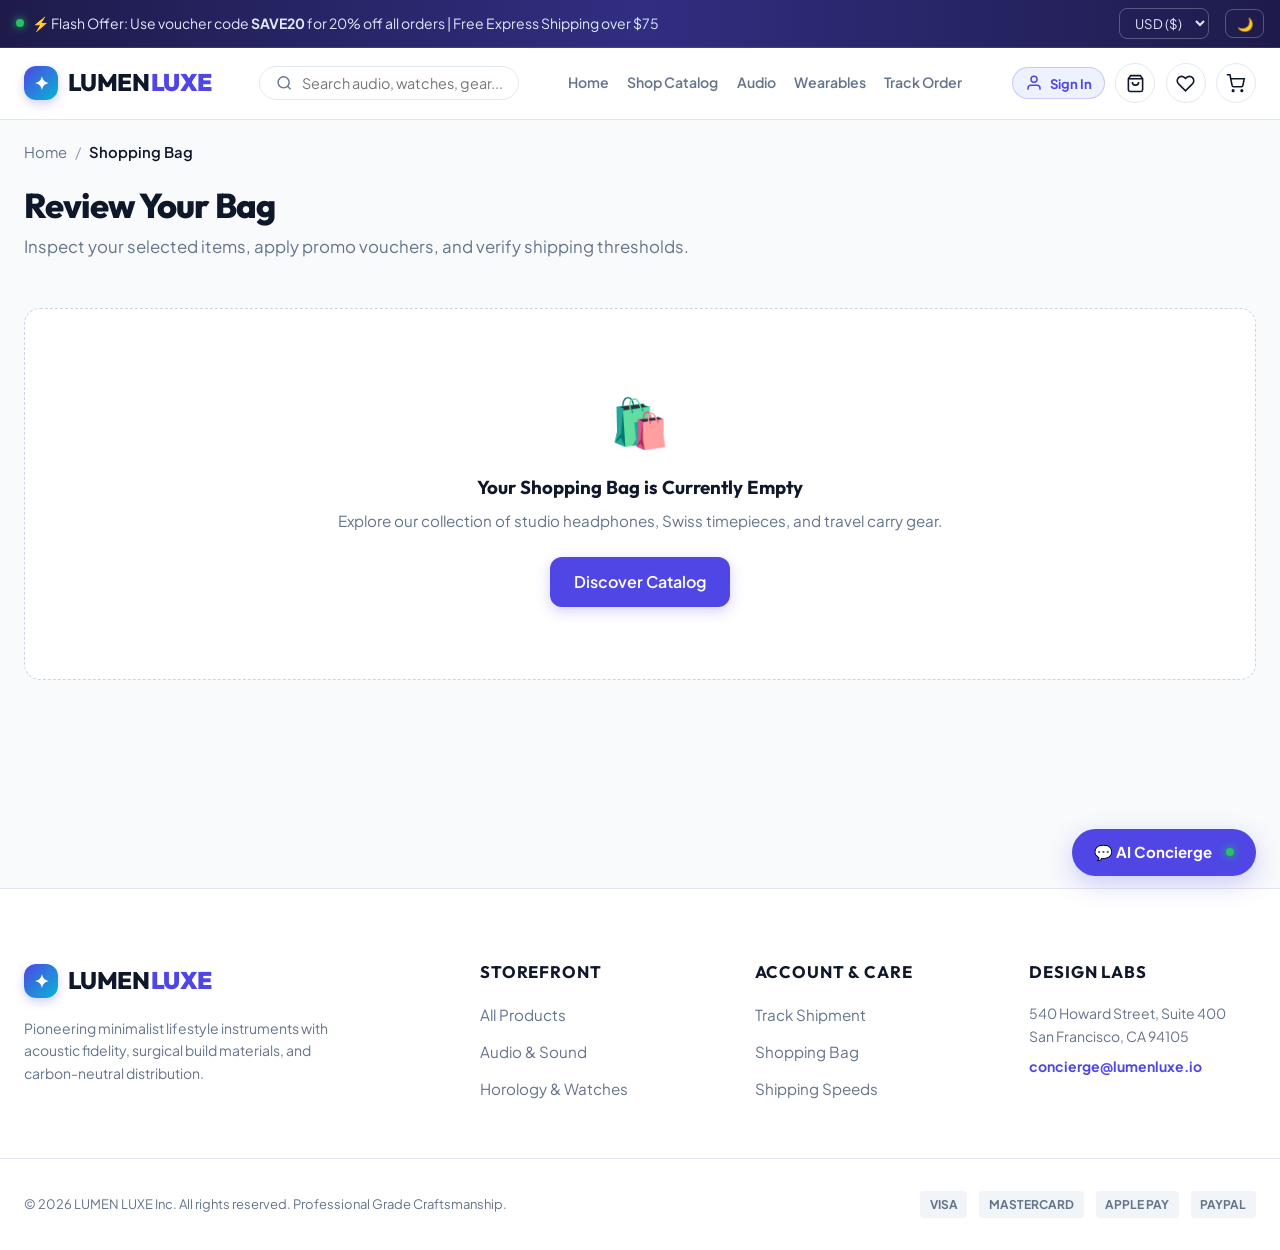
<file: cart.html>
<!doctype html>
<html lang="en" data-theme="light">
  <head>
    <meta charset="UTF-8" />
    <meta name="viewport" content="width=device-width, initial-scale=1.0" />
    <title>Shopping Bag | LUMEN LUXE</title>
    <meta
      name="description"
      content="Review your selected luxury audio, watches, and commute instruments before checkout."
    />
    <link rel="stylesheet" href="css/styles.css" />
  </head>
  <body>
    <!-- Top Announcement Bar -->
    <div class="announcement-bar">
      <div class="announcement-container">
        <div class="announcement-ticker">
          <span class="live-dot"></span>
          <span
            >⚡ Flash Offer: Use voucher code <strong>SAVE20</strong> for 20%
            off all orders | Free Express Shipping over $75</span
          >
        </div>
        <div class="announcement-meta">
          <select
            id="currencySelector"
            class="selector-dropdown"
            title="Select Currency"
          >
            <option value="USD">USD ($)</option>
            <option value="EUR">EUR (€)</option>
            <option value="GBP">GBP (£)</option>
            <option value="INR">INR (₹)</option>
          </select>
          <button
            id="themeToggleBtn"
            class="selector-dropdown"
            title="Toggle Light/Dark Theme"
          >
            🌙
          </button>
        </div>
      </div>
    </div>

    <!-- Header -->
    <header class="main-header">
      <div class="container nav-wrapper">
        <a href="index.html" class="brand-logo">
          <div class="brand-logo-icon">✦</div>
          <div class="brand-name">LUMEN<span>LUXE</span></div>
        </a>

        <!-- Search with Live Auto-suggest -->
        <div class="header-search">
          <div class="search-input-wrapper">
            <svg
              width="18"
              height="18"
              viewBox="0 0 24 24"
              fill="none"
              stroke="currentColor"
              stroke-width="2"
              style="color: var(--text-muted)"
            >
              <circle cx="11" cy="11" r="8"></circle>
              <line x1="21" y1="21" x2="16.65" y2="16.65"></line>
            </svg>
            <input
              type="text"
              id="mainSearchInput"
              class="search-input"
              placeholder="Search audio, watches, gear..."
              autocomplete="off"
            />
            <button id="searchClearBtn" class="search-clear-btn" title="Clear">
              ✕
            </button>
          </div>
          <div id="searchDropdown" class="search-dropdown"></div>
        </div>

        <nav class="nav-links">
          <a href="index.html" class="nav-link">Home</a>
          <a href="shop.html" class="nav-link">Shop Catalog</a>
          <a href="shop.html?category=audio" class="nav-link">Audio</a>
          <a href="shop.html?category=wearables" class="nav-link">Wearables</a>
          <a href="orders.html" class="nav-link">Track Order</a>
        </nav>

        <div class="header-actions">
          <a href="orders.html" class="btn-icon" title="My Orders">
            <svg
              width="19"
              height="19"
              viewBox="0 0 24 24"
              fill="none"
              stroke="currentColor"
              stroke-width="2"
            >
              <path
                d="M6 2L3 6v14a2 2 0 0 0 2 2h14a2 2 0 0 0 2-2V6l-3-4z"
              ></path>
              <line x1="3" y1="6" x2="21" y2="6"></line>
              <path d="M16 10a4 4 0 0 1-8 0"></path>
            </svg>
          </a>

          <a href="shop.html" class="btn-icon" title="Wishlist">
            <svg
              width="19"
              height="19"
              viewBox="0 0 24 24"
              fill="none"
              stroke="currentColor"
              stroke-width="2"
            >
              <path
                d="M20.84 4.61a5.5 5.5 0 0 0-7.78 0L12 5.67l-1.06-1.06a5.5 5.5 0 0 0-7.78 7.78l1.06 1.06L12 21.23l7.78-7.78 1.06-1.06a5.5 5.5 0 0 0 0-7.78z"
              ></path>
            </svg>
            <span
              id="wishlistBadgeCount"
              class="badge-count"
              style="display: none"
              >0</span
            >
          </a>

          <a href="cart.html" class="btn-icon" title="Shopping Cart">
            <svg
              width="19"
              height="19"
              viewBox="0 0 24 24"
              fill="none"
              stroke="currentColor"
              stroke-width="2"
            >
              <circle cx="9" cy="21" r="1"></circle>
              <circle cx="20" cy="21" r="1"></circle>
              <path
                d="M1 1h4l2.68 13.39a2 2 0 0 0 2 1.61h9.72a2 2 0 0 0 2-1.61L23 6H6"
              ></path>
            </svg>
            <span id="cartBadgeCount" class="badge-count" style="display: none"
              >0</span
            >
          </a>
        </div>
      </div>
    </header>

    <main class="site-main">
      <div class="container">
        <!-- Breadcrumbs -->
        <nav class="breadcrumbs">
          <a href="index.html">Home</a>
          <span class="separator">/</span>
          <span class="current">Shopping Bag</span>
        </nav>

        <div class="section-header">
          <div>
            <h1 class="section-title">Review Your Bag</h1>
            <p class="section-subtitle">
              Inspect your selected items, apply promo vouchers, and verify
              shipping thresholds.
            </p>
          </div>
        </div>

        <!-- Empty Cart State -->
        <div
          id="cartEmptyState"
          class="empty-catalog"
          style="display: none; margin: 3rem 0"
        >
          <div style="font-size: 3rem; margin-bottom: 1rem">🛍️</div>
          <h3>Your Shopping Bag is Currently Empty</h3>
          <p
            style="
              color: var(--text-muted);
              margin: 0.5rem 0 1.5rem;
              font-size: 0.95rem;
            "
          >
            Explore our collection of studio headphones, Swiss timepieces, and
            travel carry gear.
          </p>
          <a href="shop.html" class="btn btn-primary">Discover Catalog</a>
        </div>

        <!-- Main Cart Layout -->
        <div class="cart-page-layout">
          <!-- Cart Table -->
          <div id="cartTableWrapper" class="cart-table-wrapper">
            <table class="cart-table">
              <thead>
                <tr>
                  <th>Instrument</th>
                  <th>Price</th>
                  <th>Quantity</th>
                  <th>Subtotal</th>
                  <th style="text-align: right">Action</th>
                </tr>
              </thead>
              <tbody id="cartTableBody"></tbody>
            </table>
          </div>

          <!-- Order Summary Column -->
          <aside id="cartSummaryCard" class="order-summary-card">
            <!-- Free Shipping Progress -->
            <div class="free-shipping-card">
              <div id="freeShipMeterText" style="font-size: 0.925rem">
                Checking free shipping...
              </div>
              <div class="progress-bar-bg">
                <div
                  id="freeShipMeterFill"
                  class="progress-bar-fill"
                  style="width: 0%"
                ></div>
              </div>
            </div>

            <h3
              style="
                font-size: 1.35rem;
                font-weight: 800;
                margin-bottom: 1.25rem;
              "
            >
              Order Summary
            </h3>

            <!-- Promo Code Input -->
            <div style="margin-bottom: 1.5rem">
              <div
                style="
                  font-size: 0.925rem;
                  font-weight: 700;
                  margin-bottom: 0.4rem;
                "
              >
                Promo Code (Try: SAVE20)
              </div>
              <div style="display: flex; gap: 0.5rem">
                <input
                  type="text"
                  id="cartPromoInput"
                  class="form-input"
                  placeholder="e.g. SAVE20"
                  style="text-transform: uppercase"
                />
                <button
                  class="btn btn-secondary btn-sm"
                  onclick="CartPage.handleApplyPromo()"
                >
                  Apply
                </button>
              </div>
              <!-- Active promo tag -->
              <div
                id="activePromoTag"
                style="
                  display: none;
                  align-items: center;
                  justify-content: space-between;
                  background: var(--success-light);
                  color: var(--success);
                  padding: 0.4rem 0.6rem;
                  border-radius: var(--radius-sm);
                  font-size: 0.875rem;
                  margin-top: 0.5rem;
                "
              ></div>
            </div>

            <!-- Calculation Rows -->
            <div
              style="
                display: flex;
                flex-direction: column;
                gap: 0.75rem;
                border-top: 1px solid var(--border-subtle);
                padding-top: 1rem;
                font-size: 0.975rem;
              "
            >
              <div class="flex-between">
                <span class="text-muted">Subtotal:</span>
                <strong id="summarySubtotal">$0.00</strong>
              </div>
              <div
                class="flex-between"
                id="summaryDiscountRow"
                style="display: none; color: var(--success)"
              >
                <span>Voucher Discount:</span>
                <strong id="summaryDiscount">-$0.00</strong>
              </div>
              <div class="flex-between">
                <span class="text-muted">Estimated Shipping:</span>
                <strong id="summaryShipping">FREE</strong>
              </div>
              <div class="flex-between">
                <span class="text-muted">Estimated Sales Tax (5%):</span>
                <strong id="summaryTax">$0.00</strong>
              </div>
              <div
                class="flex-between"
                style="
                  border-top: 1px solid var(--border-subtle);
                  padding-top: 0.75rem;
                  margin-top: 0.25rem;
                  font-size: 1.25rem;
                  font-weight: 800;
                "
              >
                <span>Total:</span>
                <span
                  id="summaryTotal"
                  style="
                    color: var(--primary);
                    font-family: var(--font-heading);
                  "
                  >$0.00</span
                >
              </div>
            </div>

            <a
              href="checkout.html"
              class="btn btn-primary"
              style="width: 100%; margin-top: 1.5rem; padding: 0.9rem"
            >
              Proceed to Checkout →
            </a>

            <div
              style="
                display: flex;
                justify-content: center;
                gap: 0.75rem;
                margin-top: 1.25rem;
              "
            >
              <span class="payment-chip">VISA</span>
              <span class="payment-chip">MASTERCARD</span>
              <span class="payment-chip">APPLE PAY</span>
              <span class="payment-chip">PAYPAL</span>
            </div>
          </aside>
        </div>
      </div>
    </main>

    <!-- Global Footer -->
    <footer class="footer">
      <div class="container footer-grid">
        <div>
          <a href="index.html" class="brand-logo" style="margin-bottom: 1rem">
            <div class="brand-logo-icon">✦</div>
            <div class="brand-name">LUMEN<span>LUXE</span></div>
          </a>
          <p
            style="
              font-size: 0.875rem;
              color: var(--text-muted);
              line-height: 1.6;
              max-width: 320px;
            "
          >
            Pioneering minimalist lifestyle instruments with acoustic fidelity,
            surgical build materials, and carbon-neutral distribution.
          </p>
        </div>
        <div>
          <h4 class="footer-col-title">Storefront</h4>
          <div class="footer-links">
            <a href="shop.html" class="footer-link">All Products</a>
            <a href="shop.html?category=audio" class="footer-link"
              >Audio & Sound</a
            >
            <a href="shop.html?category=wearables" class="footer-link"
              >Horology & Watches</a
            >
          </div>
        </div>
        <div>
          <h4 class="footer-col-title">Account & Care</h4>
          <div class="footer-links">
            <a href="orders.html" class="footer-link">Track Shipment</a>
            <a href="cart.html" class="footer-link">Shopping Bag</a>
            <a
              href="javascript:void(0)"
              class="footer-link"
              onclick="ChatWidget.handleQuickPrompt('shipping policy')"
              >Shipping Speeds</a
            >
          </div>
        </div>
        <div>
          <h4 class="footer-col-title">Design Labs</h4>
          <p
            style="
              font-size: 0.875rem;
              color: var(--text-muted);
              line-height: 1.6;
            "
          >
            540 Howard Street, Suite 400<br />
            San Francisco, CA 94105<br />
            <span
              style="
                color: var(--primary);
                font-weight: 700;
                display: inline-block;
                margin-top: 0.5rem;
              "
              >concierge@lumenluxe.io</span
            >
          </p>
        </div>
      </div>
      <div class="container footer-bottom">
        <div>
          © 2026 LUMEN LUXE Inc. All rights reserved. Professional Grade
          Craftsmanship.
        </div>
        <div class="payment-badges">
          <span class="payment-chip">VISA</span>
          <span class="payment-chip">MASTERCARD</span>
          <span class="payment-chip">APPLE PAY</span>
          <span class="payment-chip">PAYPAL</span>
        </div>
      </div>
    </footer>

    <!-- 24/7 AI Concierge Widget -->
    <button
      id="chatWidgetToggle"
      class="chat-widget-btn"
      title="Live AI Concierge"
    >
      <span>💬 AI Concierge</span>
      <span class="live-dot" style="margin-left: 4px"></span>
    </button>

    <div id="chatPanel" class="chat-panel">
      <div class="chat-header">
        <div style="display: flex; align-items: center; gap: 0.65rem">
          <div
            style="
              width: 10px;
              height: 10px;
              border-radius: 50%;
              background: #22c55e;
            "
          ></div>
          <div>
            <div style="font-weight: 800; font-size: 0.9rem">
              Lumen AI Concierge
            </div>
            <div style="font-size: 0.7rem; opacity: 0.85">
              Active & Ready to Assist
            </div>
          </div>
        </div>
        <button
          id="chatCloseBtn"
          style="color: #ffffff; font-size: 1rem; cursor: pointer"
        >
          ✕
        </button>
      </div>
      <div id="chatMessages" class="chat-messages">
        <div class="chat-msg bot">
          Need assistance with your shopping bag, promo codes, or delivery
          speeds?
        </div>
      </div>
      <div class="chat-suggestions">
        <span
          class="chat-pill"
          onclick="ChatWidget.handleQuickPrompt('Any active discount codes?')"
          >🏷️ Discounts?</span
        >
        <span
          class="chat-pill"
          onclick="
            ChatWidget.handleQuickPrompt('How fast is express delivery?')
          "
          >✈️ Shipping</span
        >
      </div>
      <div class="chat-input-bar">
        <input
          type="text"
          id="chatInput"
          class="chat-input-field"
          placeholder="Ask anything..."
        />
        <button
          id="chatSendBtn"
          class="btn btn-primary"
          style="
            padding: 0.4rem 0.75rem;
            border-radius: var(--radius-sm);
            font-size: 0.8125rem;
          "
        >
          Send
        </button>
      </div>
    </div>

    <div id="toastContainer" class="toast-container"></div>

    <!-- Domain Scripts -->
    <script src="js/data/products.js"></script>
    <script src="js/modules/storage.js"></script>
    <script src="js/modules/currency.js"></script>
    <script src="js/modules/toast.js"></script>
    <script src="js/modules/cart.js"></script>
    <script src="js/modules/wishlist.js"></script>
    <script src="js/modules/orders.js"></script>
    <script src="js/modules/auth.js"></script>
    <script src="js/components/header.js"></script>
    <script src="js/components/quickview.js"></script>
    <script src="js/components/chat.js"></script>
    <script src="js/pages/cart-page.js"></script>
  </body>
</html>
</file>
<file: css/styles.css>
/* ==========================================================================
   LUMEN LUXE - MASTER STYLESHEET MANIFEST
   Modular, maintainable enterprise CSS architecture.
   ========================================================================== */

@import url("variables.css");
@import url("base.css");
@import url("components.css");
@import url("header-footer.css");
@import url("pages.css");
</file>
